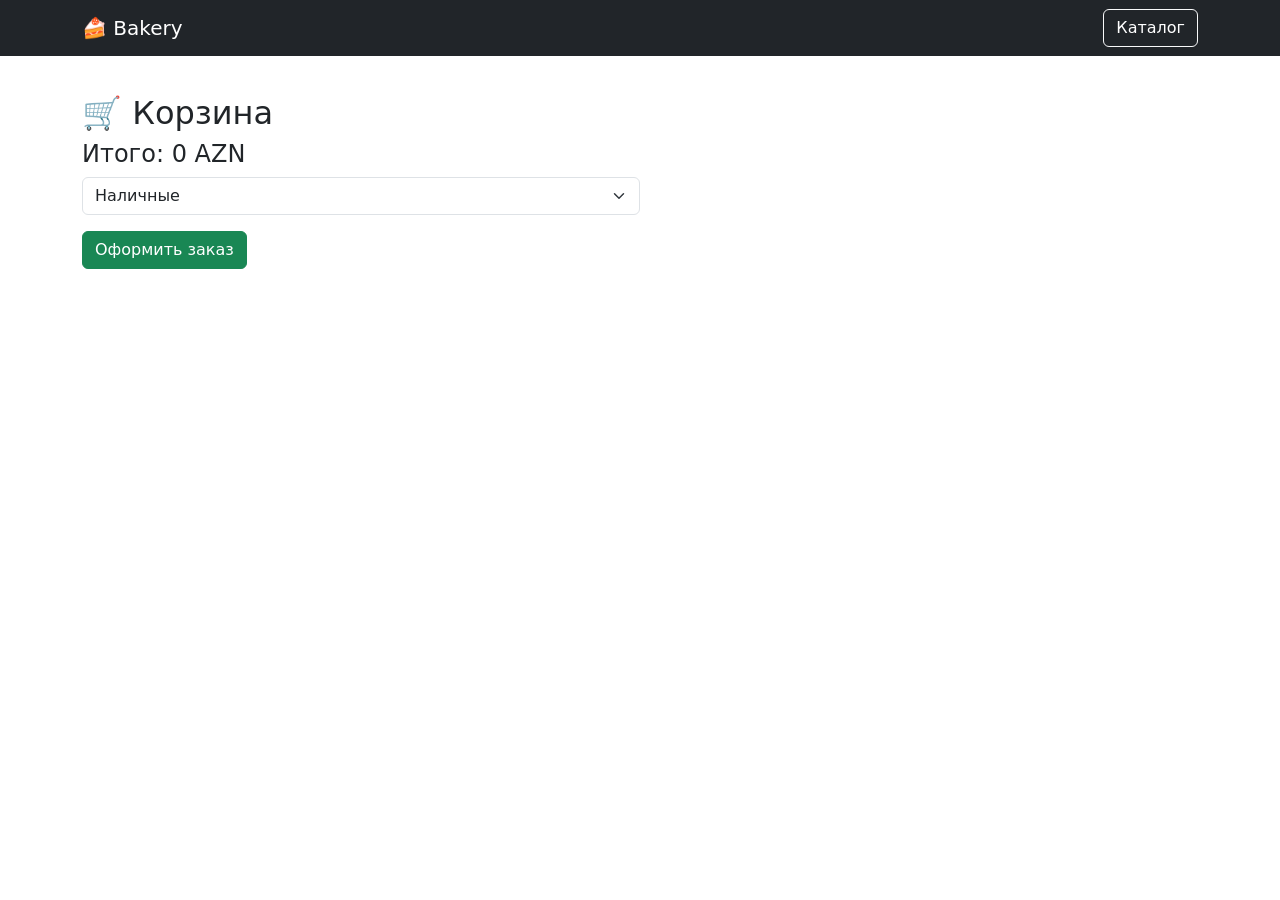
<file: cart.html>
<!DOCTYPE html>
<html lang="ru">
<head>
<meta charset="UTF-8">
<title>Корзина</title>
<link rel="stylesheet" href="style.css">
<link href="https://cdn.jsdelivr.net/npm/bootstrap@5.3.0/dist/css/bootstrap.min.css" rel="stylesheet">
</head>

<body>

<nav class="navbar navbar-dark bg-dark fixed-top">
<div class="container">

<a class="navbar-brand" href="index.html">🍰 Bakery</a>

<div class="d-flex gap-2">
<a class="btn btn-outline-light" href="catalog.html">Каталог</a>
</div>

</div>
</nav>

<div class="container mt-4">

<h2>🛒 Корзина</h2>

<div id="cart"></div>

<h4 id="total">0 AZN</h4>

<!-- PAYMENT -->
<select id="pay" class="form-select w-50" onchange="toggleCardForm()">
<option value="cash">Наличные</option>
<option value="card">Карта</option>
<option value="online">Онлайн</option>
</select>

<!-- CARD FORM -->
<div id="cardForm" class="mt-3" style="display:none; max-width:400px;">
  <input class="form-control mb-2" id="cardNumber" placeholder="Номер карты">
  <input class="form-control mb-2" id="cardName" placeholder="Имя на карте">
  <input class="form-control mb-2" id="cardDate" placeholder="MM/YY">
  <input class="form-control mb-2" id="cardCvv" placeholder="CVV">
</div>

<button class="btn btn-success mt-3" onclick="checkout()">Оформить заказ</button>

</div>

<script>
let cart = JSON.parse(localStorage.getItem("cart")) || [];

function save(){
localStorage.setItem("cart", JSON.stringify(cart));
render();
}

function render(){
let box=document.getElementById("cart");
box.innerHTML="";
let total=0;

cart.forEach((i,idx)=>{
total+=i.price*i.qty;

box.innerHTML+=`
<div class="item">
<div>${i.name} ${i.price}×${i.qty}</div>
<div>
<button onclick="plus(${idx})">+</button>
<button onclick="minus(${idx})">-</button>
</div>
</div>`;
});

document.getElementById("total").innerText="Итого: "+total+" AZN";
}

function plus(i){cart[i].qty++;save();}
function minus(i){cart[i].qty--;if(cart[i].qty<=0)cart.splice(i,1);save();}

/* SHOW CARD FORM */
function toggleCardForm(){
let pay=document.getElementById("pay").value;
document.getElementById("cardForm").style.display = pay==="card" ? "block" : "none";
}

/* CHECKOUT */
function checkout(){

if(cart.length===0){
alert("Корзина пустая");
return;
}

let pay=document.getElementById("pay").value;

/* если карта */
if(pay==="card"){

let number=document.getElementById("cardNumber").value;
let name=document.getElementById("cardName").value;
let date=document.getElementById("cardDate").value;
let cvv=document.getElementById("cardCvv").value;

if(!number || !name || !date || !cvv){
alert("Заполните данные карты");
return;
}

if(number.length < 12){
alert("Неверный номер карты");
return;
}
}

let total=cart.reduce((s,i)=>s+i.price*i.qty,0);

alert("Заказ оформлен!\nОплата: "+pay+"\nСумма: "+total+" AZN");

cart=[];
save();
}

render();
</script>

</body>
</html>
</file>
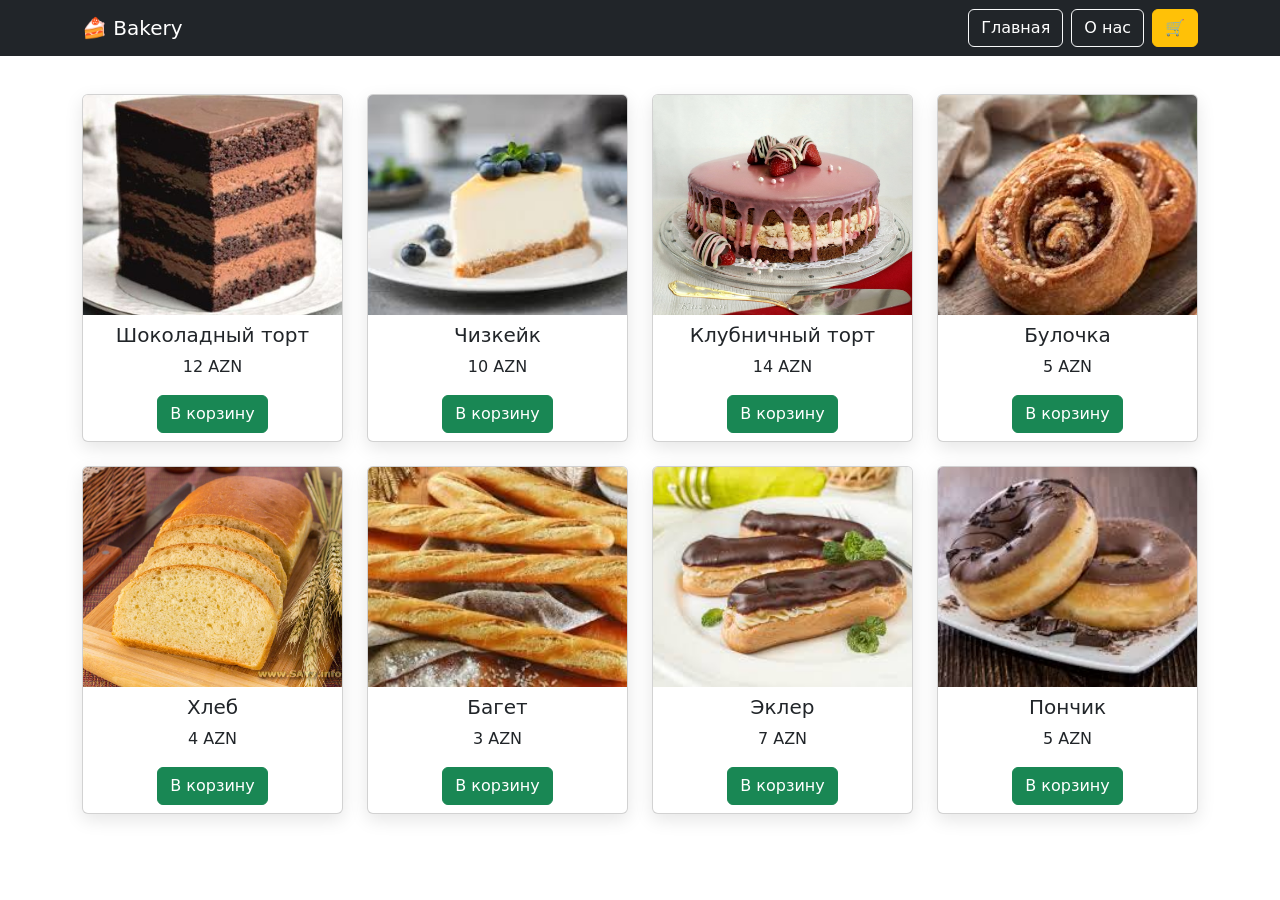
<file: catalog.html>
<!DOCTYPE html>
<html lang="ru">
<head>
<meta charset="UTF-8">
<title>Каталог</title>
<link rel="stylesheet" href="style.css">
<link href="https://cdn.jsdelivr.net/npm/bootstrap@5.3.0/dist/css/bootstrap.min.css" rel="stylesheet">
</head>

<body>

<nav class="navbar navbar-dark bg-dark fixed-top">
<div class="container">

<a class="navbar-brand" href="index.html">🍰 Bakery</a>

<div class="d-flex gap-2">
<a class="btn btn-outline-light" href="index.html">Главная</a>
<a class="btn btn-outline-light" href="about.html">О нас</a>
<a class="btn btn-warning" href="cart.html">🛒</a>
</div>

</div>
</nav>

<div class="container mt-4">
<div class="row">

<!-- 1 -->
<div class="col-md-3 mb-4">
<div class="card">
<img src="fotki/1.jpg">
<div class="p-2 text-center">
<h5>Шоколадный торт</h5>
<p>12 AZN</p>
<button class="btn btn-success" onclick="add('Шоколадный торт',12)">В корзину</button>
</div>
</div>
</div>

<!-- 2 -->
<div class="col-md-3 mb-4">
<div class="card">
<img src="fotki/2.jpg">
<div class="p-2 text-center">
<h5>Чизкейк</h5>
<p>10 AZN</p>
<button class="btn btn-success" onclick="add('Чизкейк',10)">В корзину</button>
</div>
</div>
</div>

<!-- 3 -->
<div class="col-md-3 mb-4">
<div class="card">
<img src="fotki/3.jpg">
<div class="p-2 text-center">
<h5>Клубничный торт</h5>
<p>14 AZN</p>
<button class="btn btn-success" onclick="add('Клубничный торт',14)">В корзину</button>
</div>
</div>
</div>

<!-- 4 -->
<div class="col-md-3 mb-4">
<div class="card">
<img src="fotki/4.jpg">
<div class="p-2 text-center">
<h5>Булочка</h5>
<p>5 AZN</p>
<button class="btn btn-success" onclick="add('Булочка',5)">В корзину</button>
</div>
</div>
</div>

<!-- 5 -->
<div class="col-md-3 mb-4">
<div class="card">
<img src="fotki/5.jpg">
<div class="p-2 text-center">
<h5>Хлеб</h5>
<p>4 AZN</p>
<button class="btn btn-success" onclick="add('Хлеб',4)">В корзину</button>
</div>
</div>
</div>

<!-- 6 -->
<div class="col-md-3 mb-4">
<div class="card">
<img src="fotki/6.jpg">
<div class="p-2 text-center">
<h5>Багет</h5>
<p>3 AZN</p>
<button class="btn btn-success" onclick="add('Багет',3)">В корзину</button>
</div>
</div>
</div>

<!-- 7 -->
<div class="col-md-3 mb-4">
<div class="card">
<img src="fotki/7.jpg">
<div class="p-2 text-center">
<h5>Эклер</h5>
<p>7 AZN</p>
<button class="btn btn-success" onclick="add('Эклер',7)">В корзину</button>
</div>
</div>
</div>

<!-- 8 -->
<div class="col-md-3 mb-4">
<div class="card">
<img src="fotki/8.jpg">
<div class="p-2 text-center">
<h5>Пончик</h5>
<p>5 AZN</p>
<button class="btn btn-success" onclick="add('Пончик',5)">В корзину</button>
</div>
</div>
</div>

</div>
</div>

<script src="script.js"></script>
</body>
</html>
</file>
<file: style.css>
body{
  font-family: Arial, sans-serif;
  background:#fff8f2;
  margin:0;
  padding-top:70px;
}

/* NAV */
.navbar{
  background:#1f1f1f !important;
}

.navbar a{
  color:white !important;
}

/* HERO */
.hero{
  background: linear-gradient(135deg,#ff7e5f,#feb47b);
  color:white;
  text-align:center;
  padding:120px 20px;
}

/* CARDS */
.card{
  border:none;
  border-radius:16px;
  overflow:hidden;
  box-shadow:0 6px 18px rgba(0,0,0,0.1);
}

.card img{
  width:100%;
  height:220px;
  object-fit:cover;
}

/* CART */
.item{
  display:flex;
  justify-content:space-between;
  padding:10px;
  border-bottom:1px solid #eee;
}

.hidden{display:none !important;}
</file>
